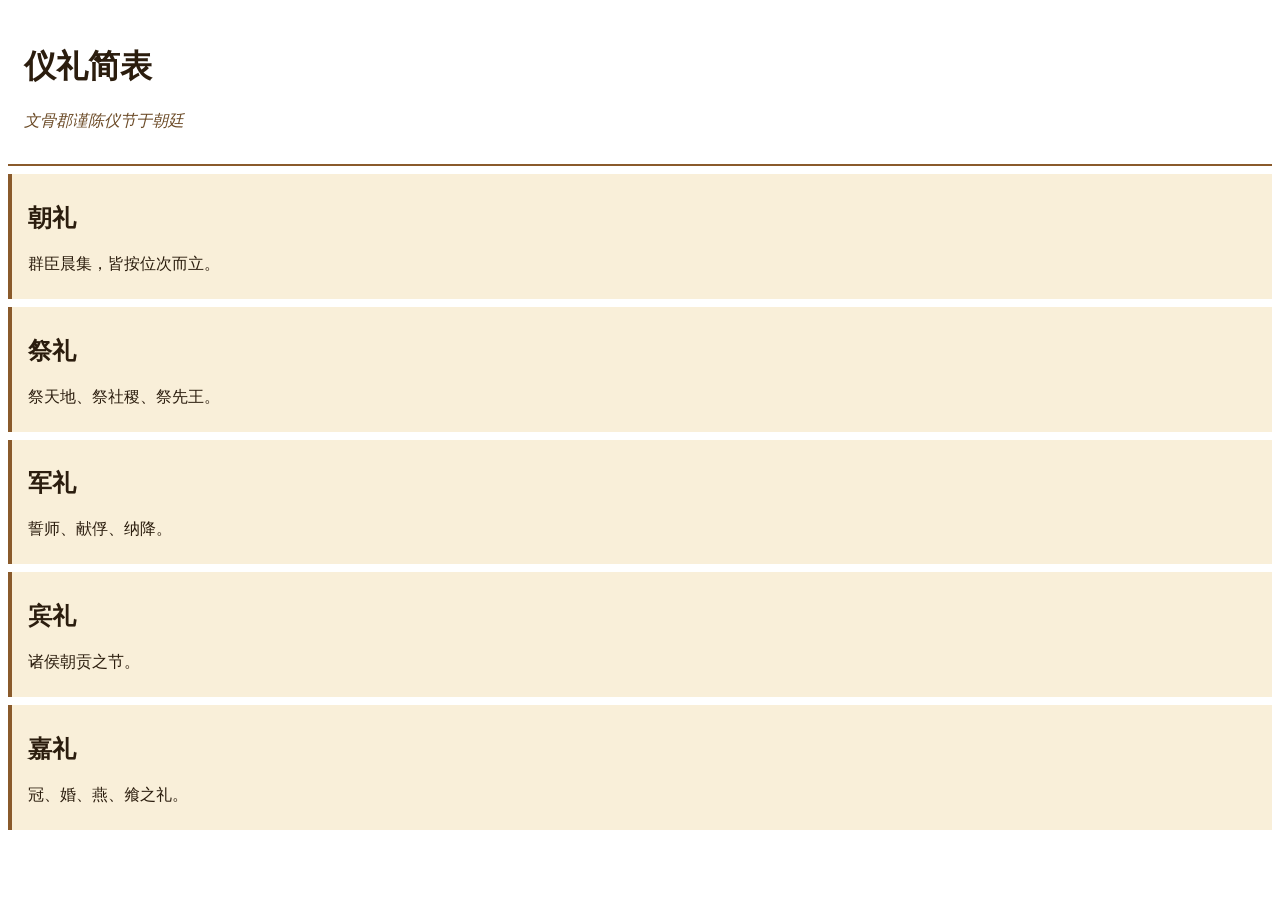
<file: provinces/html/main.html>
<!doctype html>
<html lang="zh-Hans">
<head>
  <meta charset="utf-8" />
  <title>文骨郡 · 仪礼简表</title>
  <link rel="stylesheet" href="main.css" />
</head>
<body class="court">
  <header class="palace">
    <h1>仪礼简表</h1>
    <p class="subtitle">文骨郡谨陈仪节于朝廷</p>
  </header>
  <main>
    <section class="rite" data-weight="1">
      <h2>朝礼</h2>
      <p>群臣晨集，皆按位次而立。</p>
    </section>
    <section class="rite" data-weight="1">
      <h2>祭礼</h2>
      <p>祭天地、祭社稷、祭先王。</p>
    </section>
    <section class="rite" data-weight="1">
      <h2>军礼</h2>
      <p>誓师、献俘、纳降。</p>
    </section>
    <section class="rite" data-weight="1">
      <h2>宾礼</h2>
      <p>诸侯朝贡之节。</p>
    </section>
    <section class="rite" data-weight="1">
      <h2>嘉礼</h2>
      <p>冠、婚、燕、飨之礼。</p>
    </section>
  </main>
</body>
</html>
</file>
<file: provinces/html/main.css>
/* 文骨郡 · 仪礼样式（纯陈设，未实际渲染） */
.court { font-family: serif; color: #2b1d0e; }
.palace { border-bottom: 2px solid #8a5a2b; padding: 1rem; }
.rite { padding: .5rem 1rem; border-left: 4px solid #8a5a2b; margin: .5rem 0; }
.rite[data-weight="1"] { background: #f9efd9; }
.subtitle { color: #6b4a26; font-style: italic; }
</file>
